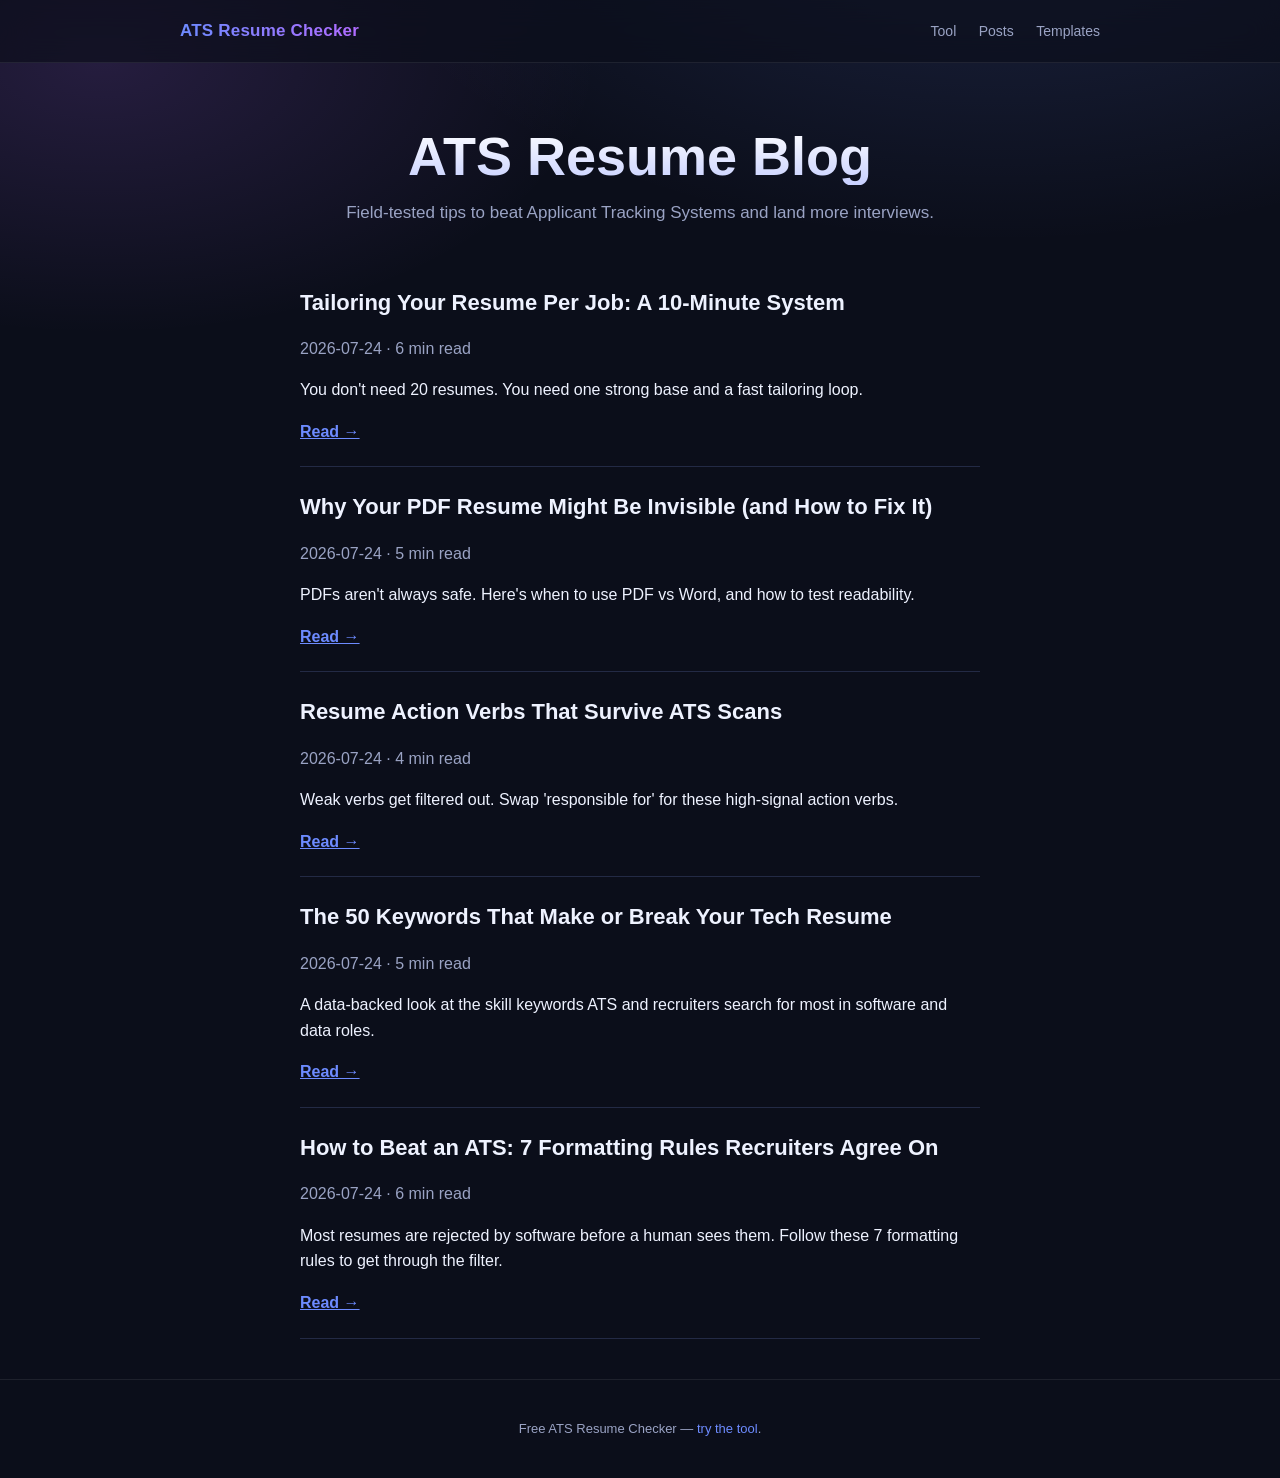
<file: blog/index.html>
<!DOCTYPE html>
<html lang="en">
<head>
<meta charset="utf-8" />
<meta name="viewport" content="width=device-width, initial-scale=1" />
<title>ATS Resume Blog — Get Past the Robots, Get the Interview</title>
<meta name="description" content="Practical, no-fluff ATS resume tips that actually get you interviews." />
<link rel="stylesheet" href="../styles.css" />
</head>
<body>
<header class="site-header"><div class="wrap">
  <span class="brand">ATS&nbsp;Resume&nbsp;Checker</span>
  <nav><a href="../">Tool</a> <a href="#posts">Posts</a> <a href="../#tips">Templates</a></nav>
</div></header>
<main class="wrap">
  <section class="hero"><h1>ATS Resume Blog</h1>
  <p class="sub">Field-tested tips to beat Applicant Tracking Systems and land more interviews.</p></section>
  <section id="posts" class="posts"><div id="list"></div></section>
</main>
<footer class="site-footer"><div class="wrap">
  <p>Free ATS Resume Checker — <a href="../">try the tool</a>.</p></div></footer>
<script>
// Posts are rendered from posts.json so the auto-blog can add new ones without code changes.
fetch('posts.json').then(r=>r.json()).then(posts=>{
  document.getElementById('list').innerHTML = posts.map(p=>
    `<article class="post">
       <h2><a href="${p.slug}.html">${p.title}</a></h2>
       <p class="muted">${p.date} · ${p.read}</p>
       <p>${p.excerpt}</p>
       <a class="cta" href="${p.slug}.html">Read →</a>
     </article>`).join('');
}).catch(()=>{ document.getElementById('list').innerHTML = '<p>Posts loading…</p>'; });
</script>
<style>
.posts{max-width:680px;margin:10px auto 40px}
.post{border-bottom:1px solid #232a45;padding:22px 0}
.post h2{margin:0 0 6px;font-size:22px}
.post h2 a{color:var(--ink);text-decoration:none}
.post h2 a:hover{color:var(--accent)}
.post .cta{color:var(--accent);font-weight:700}
</style>
</body>
</html>
</file>
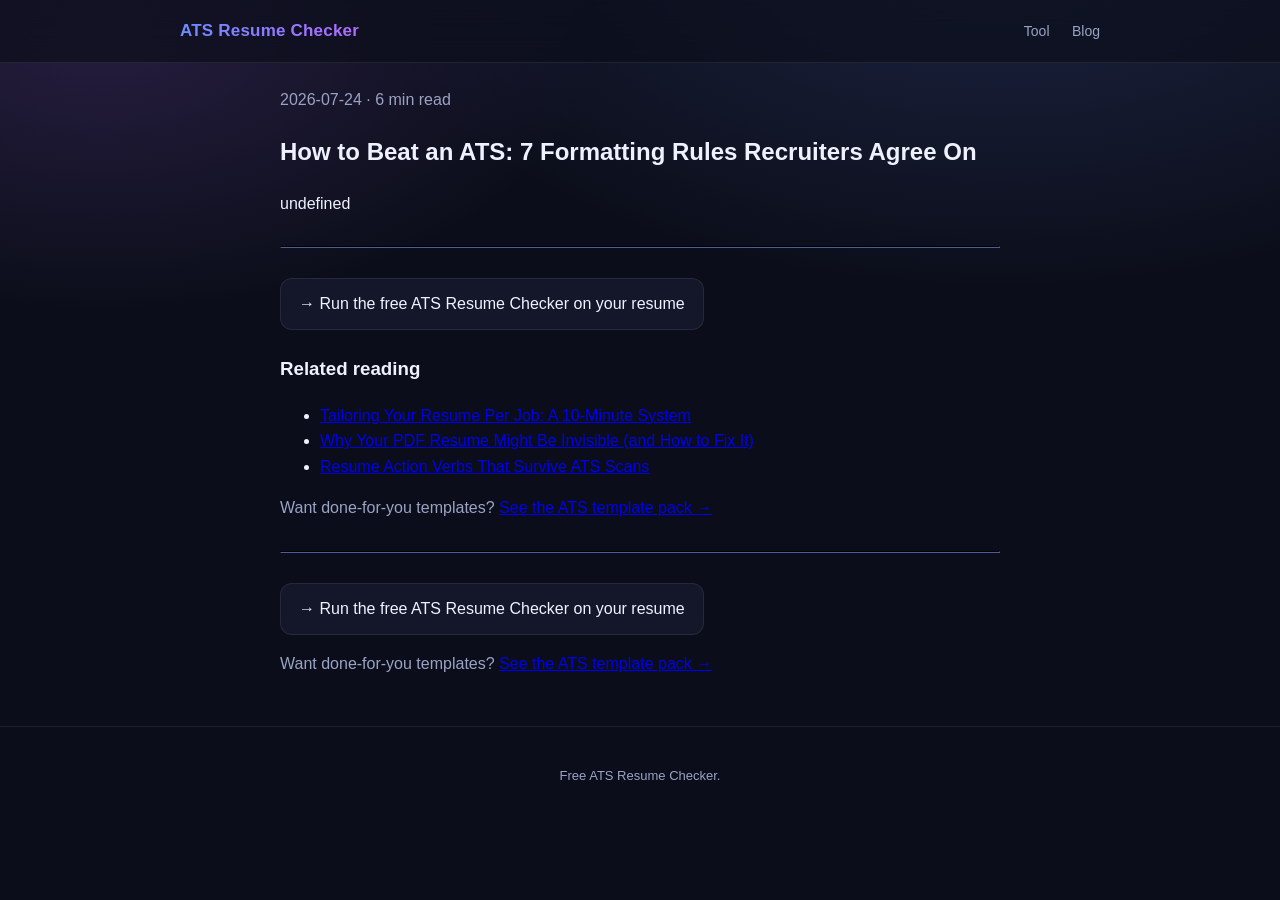
<file: blog/how-to-beat-an-ats-7-formatting-rules-recruiters-agree-on.html>
<!DOCTYPE html>
<html lang="en">
<head>
<meta charset="utf-8" />
<meta name="viewport" content="width=device-width, initial-scale=1" />
<title>How to Beat an ATS: 7 Formatting Rules Recruiters Agree On — ATS Resume Blog</title>
<meta name="description" content="Most resumes are rejected by software before a human sees them. Follow these 7 formatting rules to get through the filter." />
<link rel="stylesheet" href="../styles.css" />
<script type="application/ld+json">
{
  "@context":"https://schema.org",
  "@type":"BlogPosting",
  "headline":"How to Beat an ATS: 7 Formatting Rules Recruiters Agree On",
  "description":"Most resumes are rejected by software before a human sees them. Follow these 7 formatting rules to get through the filter.",
  "datePublished":"2026-07-24",
  "dateModified":"2026-07-24",
  "author":{"@type":"Organization","name":"ATS Resume Checker"},
  "mainEntityOfPage":{"@type":"WebPage","@id":"https://ats-checker.pages.dev/blog/how-to-beat-an-ats-7-formatting-rules-recruiters-agree-on.html"},
  "publisher":{"@type":"Organization","name":"ATS Resume Checker"}
}
</script>
</head>
<body>
<header class="site-header"><div class="wrap">
  <span class="brand">ATS&nbsp;Resume&nbsp;Checker</span>
  <nav><a href="../">Tool</a> <a href="index.html">Blog</a></nav>
</div></header>
<main class="wrap">
  <article class="post-full" style="max-width:720px;margin:24px auto 50px">
    <p class="muted">2026-07-24 · 6 min read</p>
    <h1>How to Beat an ATS: 7 Formatting Rules Recruiters Agree On</h1>
    undefined
    <hr style="border-color:#232a45;margin:30px 0">
    <p><a class="card cta" style="display:inline-block;padding:12px 18px;border-radius:12px"
       href="../">→ Run the free ATS Resume Checker on your resume</a></p>
    <h3 style="margin-top:24px">Related reading</h3><ul class="rel"><li><a href="tailoring-your-resume-per-job-a-10-minute-system.html">Tailoring Your Resume Per Job: A 10-Minute System</a></li><li><a href="why-your-pdf-resume-might-be-invisible-and-how-to-fix-it.html">Why Your PDF Resume Might Be Invisible (and How to Fix It)</a></li><li><a href="resume-action-verbs-that-survive-ats-scans.html">Resume Action Verbs That Survive ATS Scans</a></li></ul>
    <p class="muted">Want done-for-you templates? <a href="../#tips">See the ATS template pack →</a></p>
    <hr style="border-color:#232a45;margin:30px 0">
    <p><a class="card cta" style="display:inline-block;padding:12px 18px;border-radius:12px"
       href="../">→ Run the free ATS Resume Checker on your resume</a></p>
    <p class="muted">Want done-for-you templates? <a href="../#tips">See the ATS template pack →</a></p>
  </article>
</main>
<footer class="site-footer"><div class="wrap"><p>Free ATS Resume Checker.</p></div></footer>
</body>
</html>
</file>
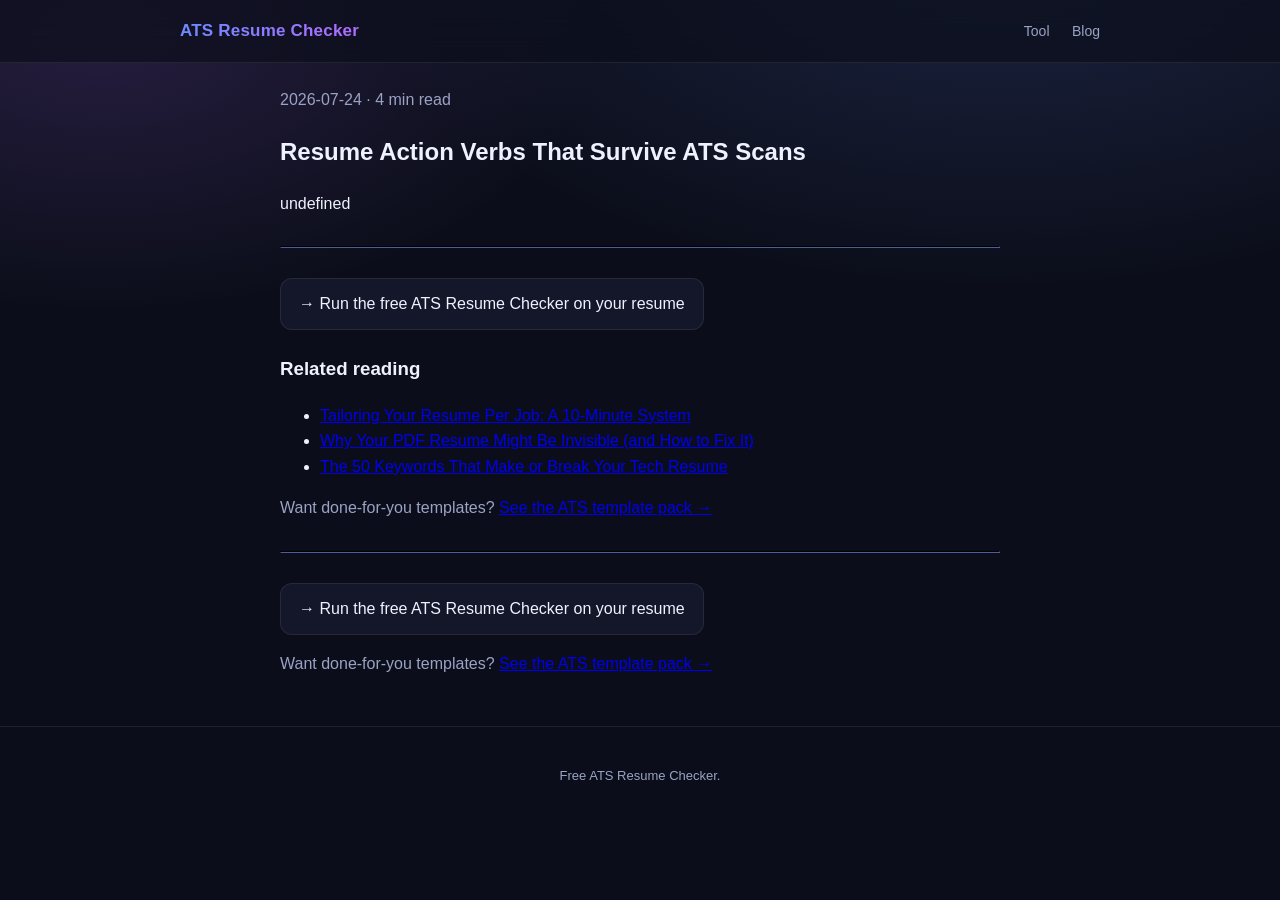
<file: blog/resume-action-verbs-that-survive-ats-scans.html>
<!DOCTYPE html>
<html lang="en">
<head>
<meta charset="utf-8" />
<meta name="viewport" content="width=device-width, initial-scale=1" />
<title>Resume Action Verbs That Survive ATS Scans — ATS Resume Blog</title>
<meta name="description" content="Weak verbs get filtered out. Swap 'responsible for' for these high-signal action verbs." />
<link rel="stylesheet" href="../styles.css" />
<script type="application/ld+json">
{
  "@context":"https://schema.org",
  "@type":"BlogPosting",
  "headline":"Resume Action Verbs That Survive ATS Scans",
  "description":"Weak verbs get filtered out. Swap 'responsible for' for these high-signal action verbs.",
  "datePublished":"2026-07-24",
  "dateModified":"2026-07-24",
  "author":{"@type":"Organization","name":"ATS Resume Checker"},
  "mainEntityOfPage":{"@type":"WebPage","@id":"https://ats-checker.pages.dev/blog/resume-action-verbs-that-survive-ats-scans.html"},
  "publisher":{"@type":"Organization","name":"ATS Resume Checker"}
}
</script>
</head>
<body>
<header class="site-header"><div class="wrap">
  <span class="brand">ATS&nbsp;Resume&nbsp;Checker</span>
  <nav><a href="../">Tool</a> <a href="index.html">Blog</a></nav>
</div></header>
<main class="wrap">
  <article class="post-full" style="max-width:720px;margin:24px auto 50px">
    <p class="muted">2026-07-24 · 4 min read</p>
    <h1>Resume Action Verbs That Survive ATS Scans</h1>
    undefined
    <hr style="border-color:#232a45;margin:30px 0">
    <p><a class="card cta" style="display:inline-block;padding:12px 18px;border-radius:12px"
       href="../">→ Run the free ATS Resume Checker on your resume</a></p>
    <h3 style="margin-top:24px">Related reading</h3><ul class="rel"><li><a href="tailoring-your-resume-per-job-a-10-minute-system.html">Tailoring Your Resume Per Job: A 10-Minute System</a></li><li><a href="why-your-pdf-resume-might-be-invisible-and-how-to-fix-it.html">Why Your PDF Resume Might Be Invisible (and How to Fix It)</a></li><li><a href="the-50-keywords-that-make-or-break-your-tech-resume.html">The 50 Keywords That Make or Break Your Tech Resume</a></li></ul>
    <p class="muted">Want done-for-you templates? <a href="../#tips">See the ATS template pack →</a></p>
    <hr style="border-color:#232a45;margin:30px 0">
    <p><a class="card cta" style="display:inline-block;padding:12px 18px;border-radius:12px"
       href="../">→ Run the free ATS Resume Checker on your resume</a></p>
    <p class="muted">Want done-for-you templates? <a href="../#tips">See the ATS template pack →</a></p>
  </article>
</main>
<footer class="site-footer"><div class="wrap"><p>Free ATS Resume Checker.</p></div></footer>
</body>
</html>
</file>
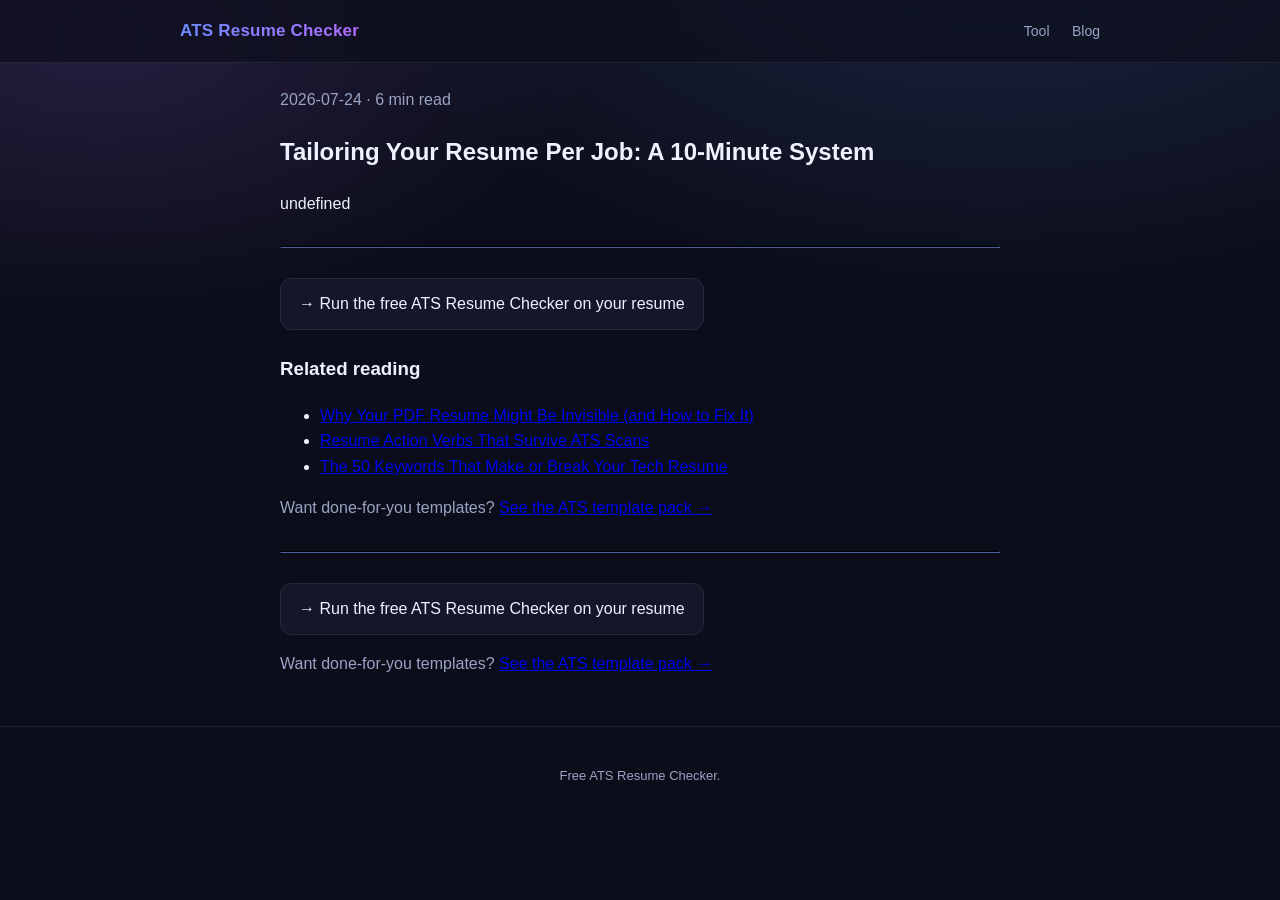
<file: blog/tailoring-your-resume-per-job-a-10-minute-system.html>
<!DOCTYPE html>
<html lang="en">
<head>
<meta charset="utf-8" />
<meta name="viewport" content="width=device-width, initial-scale=1" />
<title>Tailoring Your Resume Per Job: A 10-Minute System — ATS Resume Blog</title>
<meta name="description" content="You don't need 20 resumes. You need one strong base and a fast tailoring loop." />
<link rel="stylesheet" href="../styles.css" />
<script type="application/ld+json">
{
  "@context":"https://schema.org",
  "@type":"BlogPosting",
  "headline":"Tailoring Your Resume Per Job: A 10-Minute System",
  "description":"You don't need 20 resumes. You need one strong base and a fast tailoring loop.",
  "datePublished":"2026-07-24",
  "dateModified":"2026-07-24",
  "author":{"@type":"Organization","name":"ATS Resume Checker"},
  "mainEntityOfPage":{"@type":"WebPage","@id":"https://ats-checker.pages.dev/blog/tailoring-your-resume-per-job-a-10-minute-system.html"},
  "publisher":{"@type":"Organization","name":"ATS Resume Checker"}
}
</script>
</head>
<body>
<header class="site-header"><div class="wrap">
  <span class="brand">ATS&nbsp;Resume&nbsp;Checker</span>
  <nav><a href="../">Tool</a> <a href="index.html">Blog</a></nav>
</div></header>
<main class="wrap">
  <article class="post-full" style="max-width:720px;margin:24px auto 50px">
    <p class="muted">2026-07-24 · 6 min read</p>
    <h1>Tailoring Your Resume Per Job: A 10-Minute System</h1>
    undefined
    <hr style="border-color:#232a45;margin:30px 0">
    <p><a class="card cta" style="display:inline-block;padding:12px 18px;border-radius:12px"
       href="../">→ Run the free ATS Resume Checker on your resume</a></p>
    <h3 style="margin-top:24px">Related reading</h3><ul class="rel"><li><a href="why-your-pdf-resume-might-be-invisible-and-how-to-fix-it.html">Why Your PDF Resume Might Be Invisible (and How to Fix It)</a></li><li><a href="resume-action-verbs-that-survive-ats-scans.html">Resume Action Verbs That Survive ATS Scans</a></li><li><a href="the-50-keywords-that-make-or-break-your-tech-resume.html">The 50 Keywords That Make or Break Your Tech Resume</a></li></ul>
    <p class="muted">Want done-for-you templates? <a href="../#tips">See the ATS template pack →</a></p>
    <hr style="border-color:#232a45;margin:30px 0">
    <p><a class="card cta" style="display:inline-block;padding:12px 18px;border-radius:12px"
       href="../">→ Run the free ATS Resume Checker on your resume</a></p>
    <p class="muted">Want done-for-you templates? <a href="../#tips">See the ATS template pack →</a></p>
  </article>
</main>
<footer class="site-footer"><div class="wrap"><p>Free ATS Resume Checker.</p></div></footer>
</body>
</html>
</file>
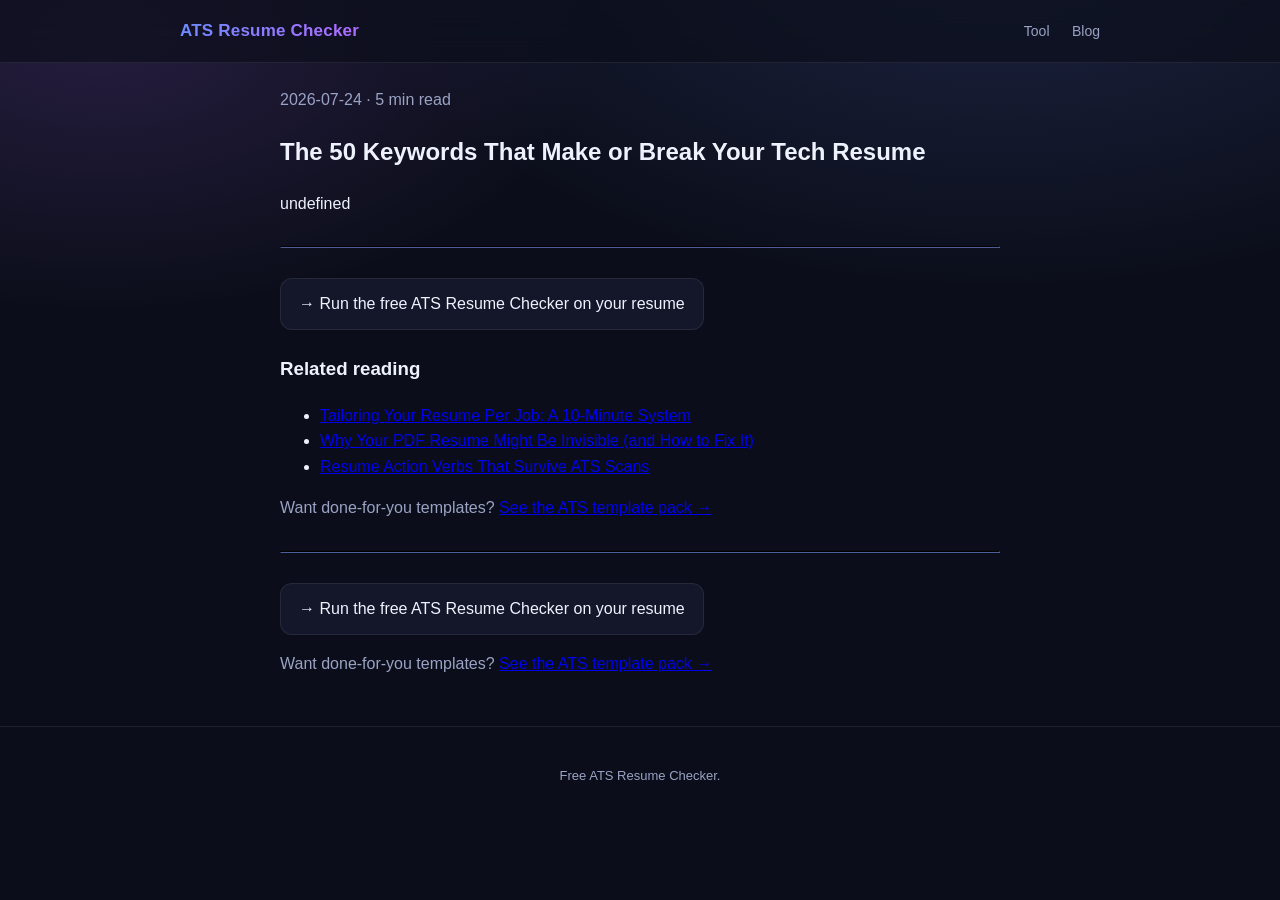
<file: blog/the-50-keywords-that-make-or-break-your-tech-resume.html>
<!DOCTYPE html>
<html lang="en">
<head>
<meta charset="utf-8" />
<meta name="viewport" content="width=device-width, initial-scale=1" />
<title>The 50 Keywords That Make or Break Your Tech Resume — ATS Resume Blog</title>
<meta name="description" content="A data-backed look at the skill keywords ATS and recruiters search for most in software and data roles." />
<link rel="stylesheet" href="../styles.css" />
<script type="application/ld+json">
{
  "@context":"https://schema.org",
  "@type":"BlogPosting",
  "headline":"The 50 Keywords That Make or Break Your Tech Resume",
  "description":"A data-backed look at the skill keywords ATS and recruiters search for most in software and data roles.",
  "datePublished":"2026-07-24",
  "dateModified":"2026-07-24",
  "author":{"@type":"Organization","name":"ATS Resume Checker"},
  "mainEntityOfPage":{"@type":"WebPage","@id":"https://ats-checker.pages.dev/blog/the-50-keywords-that-make-or-break-your-tech-resume.html"},
  "publisher":{"@type":"Organization","name":"ATS Resume Checker"}
}
</script>
</head>
<body>
<header class="site-header"><div class="wrap">
  <span class="brand">ATS&nbsp;Resume&nbsp;Checker</span>
  <nav><a href="../">Tool</a> <a href="index.html">Blog</a></nav>
</div></header>
<main class="wrap">
  <article class="post-full" style="max-width:720px;margin:24px auto 50px">
    <p class="muted">2026-07-24 · 5 min read</p>
    <h1>The 50 Keywords That Make or Break Your Tech Resume</h1>
    undefined
    <hr style="border-color:#232a45;margin:30px 0">
    <p><a class="card cta" style="display:inline-block;padding:12px 18px;border-radius:12px"
       href="../">→ Run the free ATS Resume Checker on your resume</a></p>
    <h3 style="margin-top:24px">Related reading</h3><ul class="rel"><li><a href="tailoring-your-resume-per-job-a-10-minute-system.html">Tailoring Your Resume Per Job: A 10-Minute System</a></li><li><a href="why-your-pdf-resume-might-be-invisible-and-how-to-fix-it.html">Why Your PDF Resume Might Be Invisible (and How to Fix It)</a></li><li><a href="resume-action-verbs-that-survive-ats-scans.html">Resume Action Verbs That Survive ATS Scans</a></li></ul>
    <p class="muted">Want done-for-you templates? <a href="../#tips">See the ATS template pack →</a></p>
    <hr style="border-color:#232a45;margin:30px 0">
    <p><a class="card cta" style="display:inline-block;padding:12px 18px;border-radius:12px"
       href="../">→ Run the free ATS Resume Checker on your resume</a></p>
    <p class="muted">Want done-for-you templates? <a href="../#tips">See the ATS template pack →</a></p>
  </article>
</main>
<footer class="site-footer"><div class="wrap"><p>Free ATS Resume Checker.</p></div></footer>
</body>
</html>
</file>
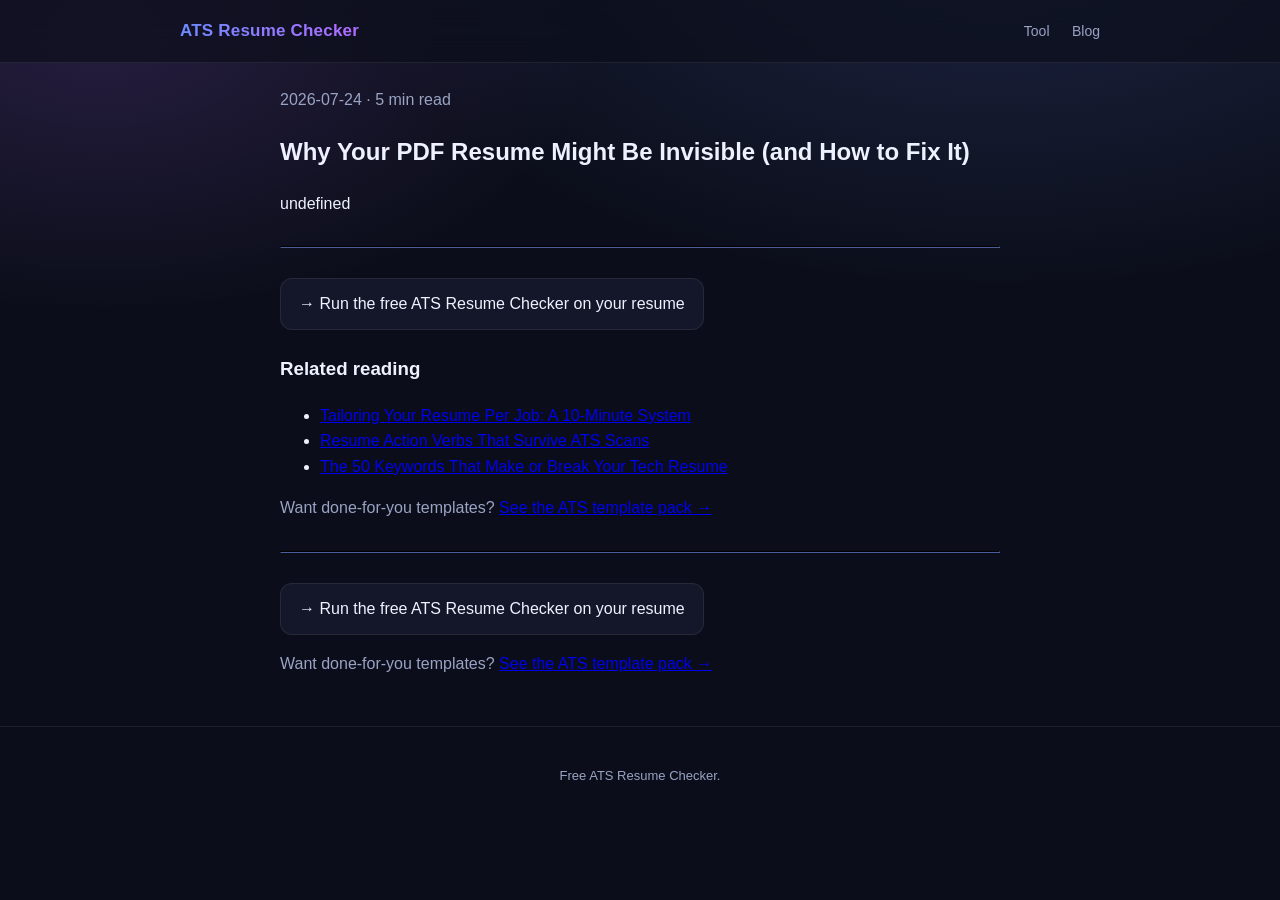
<file: blog/why-your-pdf-resume-might-be-invisible-and-how-to-fix-it.html>
<!DOCTYPE html>
<html lang="en">
<head>
<meta charset="utf-8" />
<meta name="viewport" content="width=device-width, initial-scale=1" />
<title>Why Your PDF Resume Might Be Invisible (and How to Fix It) — ATS Resume Blog</title>
<meta name="description" content="PDFs aren't always safe. Here's when to use PDF vs Word, and how to test readability." />
<link rel="stylesheet" href="../styles.css" />
<script type="application/ld+json">
{
  "@context":"https://schema.org",
  "@type":"BlogPosting",
  "headline":"Why Your PDF Resume Might Be Invisible (and How to Fix It)",
  "description":"PDFs aren't always safe. Here's when to use PDF vs Word, and how to test readability.",
  "datePublished":"2026-07-24",
  "dateModified":"2026-07-24",
  "author":{"@type":"Organization","name":"ATS Resume Checker"},
  "mainEntityOfPage":{"@type":"WebPage","@id":"https://ats-checker.pages.dev/blog/why-your-pdf-resume-might-be-invisible-and-how-to-fix-it.html"},
  "publisher":{"@type":"Organization","name":"ATS Resume Checker"}
}
</script>
</head>
<body>
<header class="site-header"><div class="wrap">
  <span class="brand">ATS&nbsp;Resume&nbsp;Checker</span>
  <nav><a href="../">Tool</a> <a href="index.html">Blog</a></nav>
</div></header>
<main class="wrap">
  <article class="post-full" style="max-width:720px;margin:24px auto 50px">
    <p class="muted">2026-07-24 · 5 min read</p>
    <h1>Why Your PDF Resume Might Be Invisible (and How to Fix It)</h1>
    undefined
    <hr style="border-color:#232a45;margin:30px 0">
    <p><a class="card cta" style="display:inline-block;padding:12px 18px;border-radius:12px"
       href="../">→ Run the free ATS Resume Checker on your resume</a></p>
    <h3 style="margin-top:24px">Related reading</h3><ul class="rel"><li><a href="tailoring-your-resume-per-job-a-10-minute-system.html">Tailoring Your Resume Per Job: A 10-Minute System</a></li><li><a href="resume-action-verbs-that-survive-ats-scans.html">Resume Action Verbs That Survive ATS Scans</a></li><li><a href="the-50-keywords-that-make-or-break-your-tech-resume.html">The 50 Keywords That Make or Break Your Tech Resume</a></li></ul>
    <p class="muted">Want done-for-you templates? <a href="../#tips">See the ATS template pack →</a></p>
    <hr style="border-color:#232a45;margin:30px 0">
    <p><a class="card cta" style="display:inline-block;padding:12px 18px;border-radius:12px"
       href="../">→ Run the free ATS Resume Checker on your resume</a></p>
    <p class="muted">Want done-for-you templates? <a href="../#tips">See the ATS template pack →</a></p>
  </article>
</main>
<footer class="site-footer"><div class="wrap"><p>Free ATS Resume Checker.</p></div></footer>
</body>
</html>
</file>
<file: styles.css>
:root{
  --bg:#0b0e1a;
  --bg2:#0f1426;
  --panel:rgba(23,28,48,.72);
  --panel-solid:#171c30;
  --ink:#eef2ff;
  --muted:#9aa3c4;
  --accent:#6d8bff;
  --accent2:#b06bff;
  --ok:#26c281;
  --warn:#f5b915;
  --bad:#ff5d6c;
  --line:rgba(255,255,255,.08);
  --radius:18px;
  --shadow:0 20px 60px -20px rgba(0,0,0,.6);
}
*{box-sizing:border-box}
html{scroll-behavior:smooth}
body{
  margin:0;
  font-family:-apple-system,BlinkMacSystemFont,"Segoe UI",Roboto,Helvetica,Arial,sans-serif;
  color:var(--ink);
  line-height:1.6;
  background:
    radial-gradient(1100px 600px at 78% -8%, rgba(109,139,255,.18), transparent 60%),
    radial-gradient(900px 500px at 8% 4%, rgba(176,107,255,.16), transparent 55%),
    var(--bg);
  min-height:100vh;
}
.wrap{max-width:960px;margin:0 auto;padding:0 20px}

/* ---- header ---- */
.site-header{position:sticky;top:0;z-index:20;backdrop-filter:blur(14px);
  background:rgba(11,14,26,.66);border-bottom:1px solid var(--line)}
.site-header .wrap{display:flex;align-items:center;justify-content:space-between;height:62px}
.brand{font-weight:800;font-size:17px;letter-spacing:.2px;text-decoration:none;
  background:linear-gradient(90deg,var(--accent),var(--accent2));-webkit-background-clip:text;
  background-clip:text;color:transparent}
.site-header nav a{color:var(--muted);text-decoration:none;margin-left:18px;font-size:14px;font-weight:500;
  transition:color .2s}
.site-header nav a:hover{color:var(--ink)}

/* ---- hero ---- */
.hero{text-align:center;padding:64px 0 26px}
.badge{display:inline-block;font-size:12.5px;font-weight:600;letter-spacing:.3px;color:var(--accent);
  background:rgba(109,139,255,.12);border:1px solid rgba(109,139,255,.28);
  padding:6px 14px;border-radius:999px;margin-bottom:18px}
.hero h1{font-size:clamp(32px,6vw,54px);margin:0 0 14px;line-height:1.08;
  background:linear-gradient(180deg,#fff,#c7d0ff);-webkit-background-clip:text;background-clip:text;color:transparent}
.hero .sub{color:var(--muted);max-width:620px;margin:0 auto;font-size:17px}

/* ---- tool ---- */
.tool{background:var(--panel);backdrop-filter:blur(10px);border:1px solid var(--line);
  border-radius:var(--radius);padding:24px;margin:26px 0;box-shadow:var(--shadow)}
.inputs{display:grid;grid-template-columns:1fr 1fr;gap:18px}
@media(max-width:760px){.inputs{grid-template-columns:1fr}}
.field label{display:block;font-weight:600;margin-bottom:9px;font-size:14px}
.muted{color:var(--muted);font-weight:400}
textarea{width:100%;min-height:190px;resize:vertical;background:rgba(8,10,20,.7);color:var(--ink);
  border:1px solid var(--line);border-radius:12px;padding:14px;font-size:14px;font-family:inherit;
  transition:border-color .2s, box-shadow .2s}
textarea:focus{outline:none;border-color:var(--accent);box-shadow:0 0 0 3px rgba(109,139,255,.18)}
.row{display:flex;align-items:center;gap:12px;margin-top:10px}
input[type=file]{color:var(--muted);font-size:13px;flex:1}
.primary{margin-top:18px;width:100%;padding:15px;border:0;border-radius:13px;cursor:pointer;
  font-size:16px;font-weight:700;color:#fff;background:linear-gradient(90deg,var(--accent),var(--accent2));
  box-shadow:0 12px 30px -10px rgba(109,139,255,.6);transition:transform .15s, filter .15s}
.primary:hover{filter:brightness(1.07);transform:translateY(-1px)}
.primary:active{transform:translateY(0)}
.ghost{background:transparent;color:var(--muted);border:1px solid var(--line);border-radius:10px;
  padding:8px 14px;cursor:pointer;font-size:13px;transition:.2s}
.ghost:hover{color:var(--ink);border-color:var(--accent)}
.status{margin-top:12px;font-size:14px;color:var(--muted);min-height:18px}
.status.ok{color:var(--ok)}.status.err{color:var(--bad)}
.privacy-note{margin-top:16px;font-size:13px;color:var(--muted);text-align:center;opacity:.85}

/* ---- results ---- */
.results{margin-top:26px;border-top:1px dashed var(--line);padding-top:24px;animation:fade .4s ease}
@keyframes fade{from{opacity:0;transform:translateY(8px)}to{opacity:1;transform:none}}
.hidden{display:none}
.score-card{position:relative;width:200px;margin:0 auto 22px;text-align:center}
.ring{width:200px;height:200px;transform:rotate(-90deg)}
.ring-bg{fill:none;stroke:rgba(255,255,255,.07);stroke-width:10}
.ring-fg{fill:none;stroke:var(--ok);stroke-width:10;stroke-linecap:round;transition:stroke-dashoffset 1s cubic-bezier(.4,0,.2,1)}
.score-num{position:absolute;top:72px;left:0;right:0;font-size:50px;font-weight:800}
.score-num small{font-size:18px;color:var(--muted);font-weight:600}
.score-label{color:var(--muted);margin:4px 0 0;font-size:14px}
.breakdown{display:flex;flex-direction:column;gap:8px;max-width:380px;margin:0 auto 18px}
.b-row{display:flex;justify-content:space-between;background:rgba(8,10,20,.6);border:1px solid var(--line);
  padding:11px 15px;border-radius:11px;font-size:14px}
.tips{list-style:none;padding:0;margin:0;max-width:640px;margin:0 auto;display:grid;gap:10px}
.tips li{background:rgba(8,10,20,.6);border-left:3px solid var(--accent);padding:13px 15px;
  border-radius:9px;font-size:14px;line-height:1.5}

/* ---- monetization ---- */
.monetization{margin:40px 0}
.monetization h2{text-align:center;font-size:26px;margin-bottom:20px}
.cards{display:grid;grid-template-columns:repeat(3,1fr);gap:16px}
@media(max-width:760px){.cards{grid-template-columns:1fr}}
.card{position:relative;display:block;background:var(--panel);border:1px solid var(--line);
  border-radius:var(--radius);padding:18px;text-decoration:none;color:var(--ink);
  transition:transform .2s, border-color .2s, box-shadow .2s}
.card:hover{border-color:var(--accent);transform:translateY(-3px);box-shadow:var(--shadow)}
.card-tag{display:inline-block;font-size:11px;font-weight:700;letter-spacing:.4px;text-transform:uppercase;
  color:var(--accent);background:rgba(109,139,255,.12);border:1px solid rgba(109,139,255,.25);
  padding:3px 9px;border-radius:999px;margin-bottom:10px}
.card h3{margin:0 0 8px;font-size:17px}
.card p{color:var(--muted);font-size:14px;margin:0 0 14px}
.card .cta{color:var(--accent);font-weight:700;font-size:14px}
.disclaimer{color:var(--muted);font-size:12px;text-align:center;margin-top:16px}

/* ---- blog teasers ---- */
.from-blog{margin:40px 0}
.from-blog h2{font-size:26px;text-align:center;margin-bottom:20px}
.teasers{display:grid;grid-template-columns:repeat(2,1fr);gap:14px}
@media(max-width:760px){.teasers{grid-template-columns:1fr}}
.teaser{display:block;background:var(--panel);border:1px solid var(--line);border-radius:14px;
  padding:16px 18px;text-decoration:none;color:var(--ink);transition:.2s}
.teaser:hover{border-color:var(--accent);transform:translateY(-2px)}
.teaser h3{margin:0 0 6px;font-size:16px;line-height:1.3}
.teaser p{margin:0;color:var(--muted);font-size:13px}
.more{display:block;text-align:center;margin-top:18px;color:var(--accent);font-weight:700;text-decoration:none}

/* ---- footer ---- */
.site-footer{border-top:1px solid var(--line);margin-top:40px;padding:26px 0;color:var(--muted);
  font-size:13px;text-align:center}
.site-footer a{color:var(--accent);text-decoration:none}
</file>
